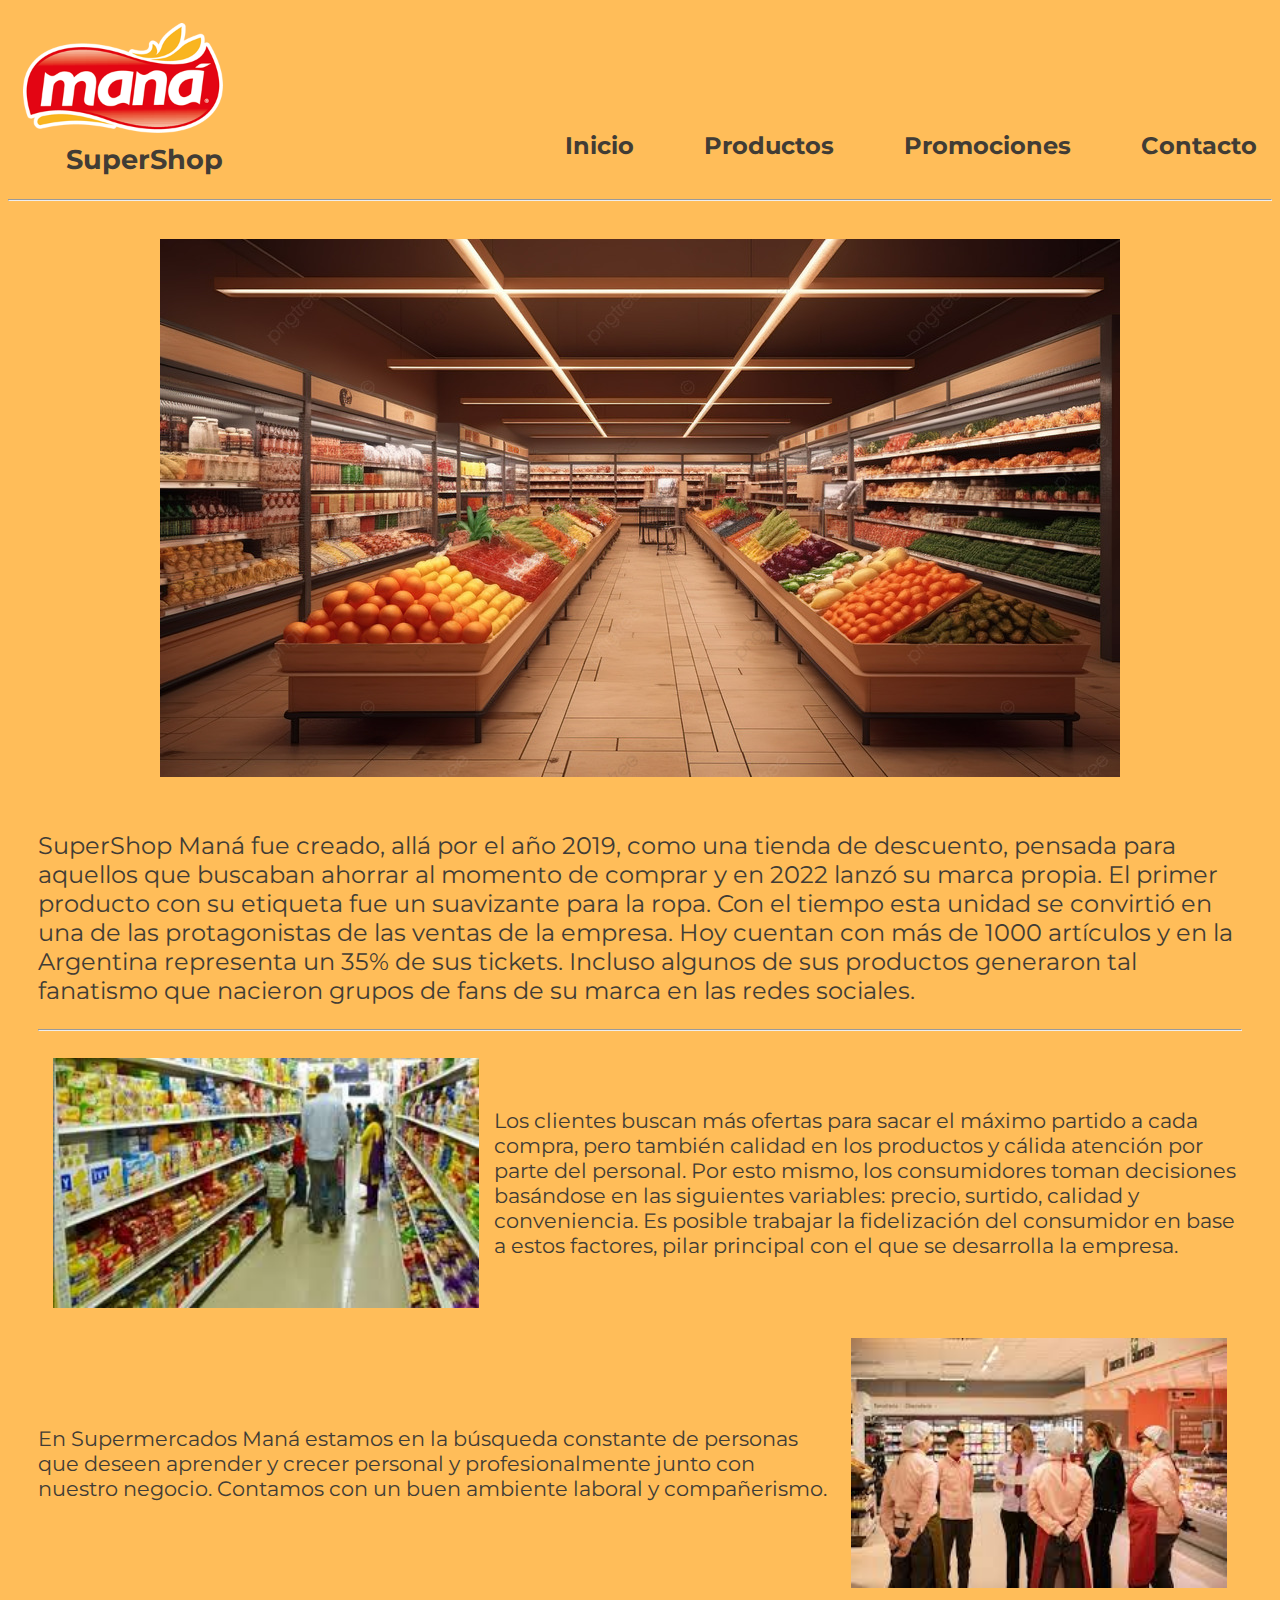
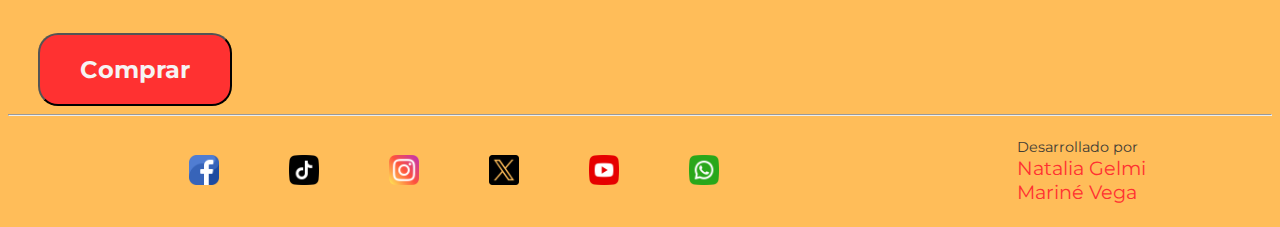
<file: index.html>
<!DOCTYPE html>
<html lang="es">
<head>
    <meta charset="UTF-8">
    <meta name="viewport" content="width=device-width, initial-scale=1.0">
    <title>Maná</title>

    <!-- ícono de la página web -->
    <link rel="icon" type="image/png" sizes="16x16"  href="./favicon-16x16.ico">
    <meta name="msapplication-TileColor" content="#ffffff">
    <meta name="theme-color" content="#ffffff">

    <!-- configuración de estilos -->
    <link rel="stylesheet" href="./css/estilos.css">

</head>

<body>
    <header class="header">
        <nav>
            <a href="#" class="logo">
                <img src="./assets/img/logo.png" alt="Logo SuperShop Maná" loading="lazy">
                <!-- loading="lazy" -> atraza la carga de imágenes hasta que son necesarias --> 
                <span>SuperShop</span>
            </a>

            <ul>
                <li><a href="#">Inicio</a></li>
                <li><a href="./pages/productos.html">Productos</a></li>
                <li><a href="./pages/promociones.html">Promociones</a></li>
                <li><a href="./pages/contacto.html">Contacto</a></li>
            </ul>
        </nav>
    </header>

    <hr>

    <main class="mainPrincipal">
        <section class="seccionPrincipalArriba">
            <img src="./assets/img/principalFondo.jpg" alt="">
        </section>       
        
        <section class="seccionPrincipalCentro">
            <div class="historia">
                <p>
                    SuperShop Maná fue creado, allá por el año 2019, como una tienda de descuento, pensada para aquellos que buscaban ahorrar al momento de comprar y en 2022 lanzó su marca propia. El primer producto con su etiqueta fue un suavizante para la ropa. Con el tiempo esta unidad se convirtió en una de las protagonistas de las ventas de la empresa. Hoy cuentan con más de 1000 artículos y en la Argentina representa un 35% de sus tickets. Incluso algunos de sus productos generaron tal fanatismo que nacieron grupos de fans de su marca en las redes sociales.
                </p>
                <hr>
            </div>
            
            <div class="contenedorDescripcion">
                <div class="descripcion">
                    <img src="./assets/img/principalIzquierda.jpg" alt="Imagen Personas en góndola">
                    <p>
                        Los clientes buscan más ofertas para sacar el máximo partido a cada compra, pero también calidad en los productos y cálida atención por parte del personal. Por esto mismo, los consumidores toman decisiones basándose en las siguientes variables: precio, surtido, calidad y conveniencia. Es posible trabajar la fidelización del consumidor en base a estos factores, pilar principal con el que se desarrolla la empresa. 
                    </p>
                </div>
                
                <div class="descripcion">
                    <p>
                        En Supermercados Maná estamos en la búsqueda constante de personas que deseen aprender y crecer personal y profesionalmente junto con nuestro negocio.
                        Contamos con un buen ambiente laboral y compañerismo.                        
                    </p>
                    <img src="./assets/img/principalDerecha.jpg" alt="Imagen Personal del Supermercado">
                </div>

            </div>

        </section>

        <section class="seccionPrincipalAbajo">
            <button class="btnComprar"> <a href="./pages/productos.html">Comprar</a></button>
        </section>
    </main>

    <hr>
    
    <footer>
        <nav>        
            <ul class="redes">
                <li>
                    <a href="https://facebook.com/diasupermercado" target="_blank">
                        <img src="./assets/img/facebook.png" alt="Facebook" title="Síguenos en Facebook">
                    </a>
                </li>  
                <li>
                    <a href="https://www.tiktok.com/@diaargentina" target="_blank">
                        <img src="./assets/img/tiktok.png" alt="Tiktok" title="Síguenos en Tiktok">
                    </a>
                </li>              
                <li>
                    <a href="https://www.instagram.com/coto_ar/" target="_blank">
                        <img src="./assets/img/instagram.png" alt="Instagram" title="Síguenos en Instagram">
                    </a>
                </li>
                <li>
                    <a href="https://www.x.com/dia_argentina" target="_blank">
                        <img src="./assets/img/x.png" alt="X" title="Síguenos en X">
                    </a>
                </li>  
                
                <li>
                    <a href="https://www.youtube.com/@CotoAr" target="_blank" title="Síguenos en Youtube">
                        <img src="./assets/img/youtube.png" alt="Youtube" >
                    </a>
                </li>  

                <li>
                    <a href="https://www.whatsapp.com/" target="_blank" title="Contactanos en Whatsapp">
                        <img src="./assets/img/whatsapp.png" alt="Whatsapp" >
                    </a>
                </li>  
            </ul>
          
        </nav>

        <p class="aportes">Desarrollado por 
            <a href="https://www.linkedin.com/in/natalia-gelmi" target="_blank">Natalia Gelmi</a>
            <a href="https://www.linkedin.com/in/marine-vega" target="_blank">Mariné Vega</a>
        </p>

    </footer>

</body>
</html>
</file>
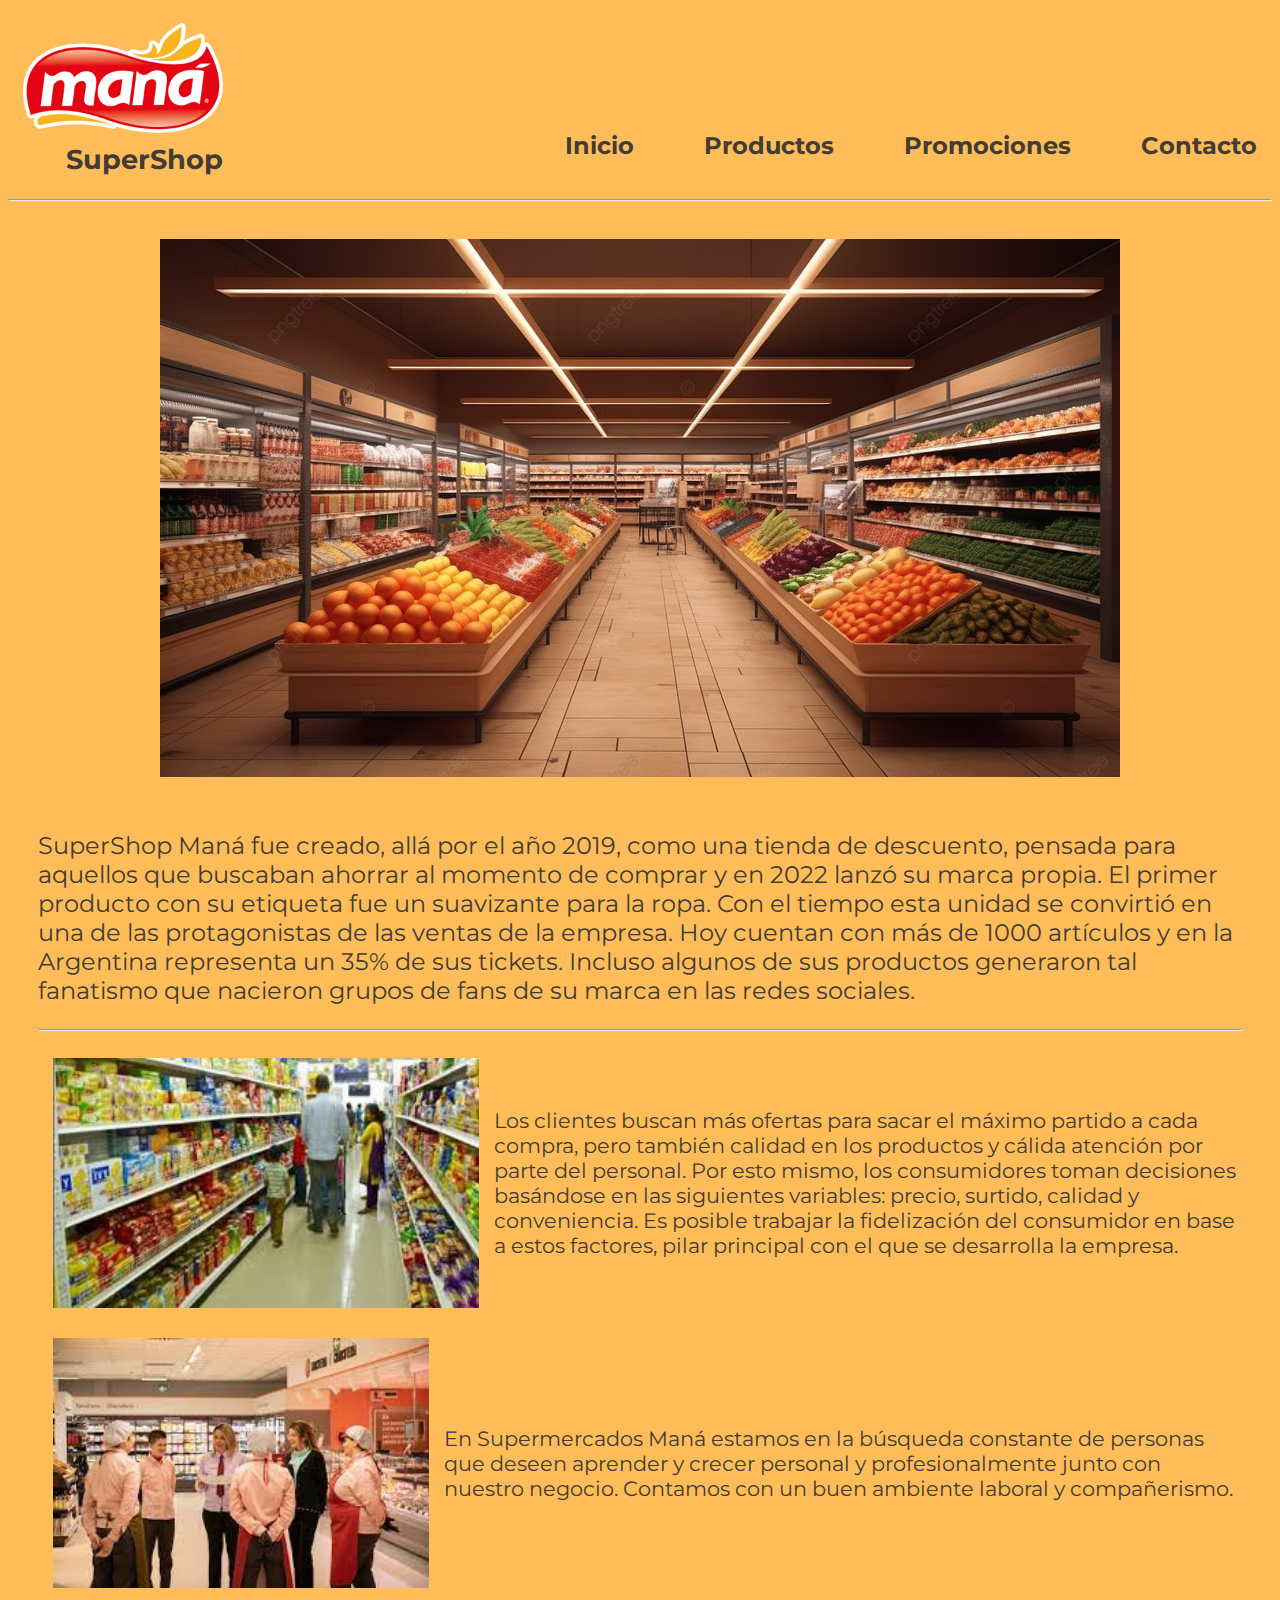
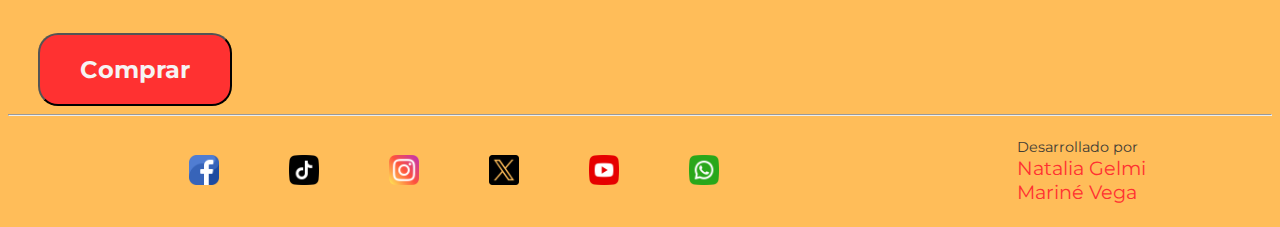
<file: inicio.html>
<!DOCTYPE html>
<html lang="es">
<head>
    <meta charset="UTF-8">
    <meta name="viewport" content="width=device-width, initial-scale=1.0">
    <title>Maná</title>

    <!-- ícono de la página web -->
    <link rel="icon" type="image/png" sizes="16x16"  href="./favicon-16x16.ico">
    <meta name="msapplication-TileColor" content="#ffffff">
    <meta name="theme-color" content="#ffffff">

    <!-- configuración de estilos -->
    <link rel="stylesheet" href="./css/estilos.css">

</head>

<body>
    <header class="header">
        <nav>
            <a href="#" class="logo">
                <img src="./assets/img/logo.png" alt="Logo SuperShop Maná" loading="lazy">
                <!-- loading="lazy" -> atraza la carga de imágenes hasta que son necesarias --> 
                 <span>SuperShop</span>
            </a>

            <ul>
                <li><a href="#">Inicio</a></li>
                <li><a href="./pages/productos.html">Productos</a></li>
                <li><a href="./pages/promociones.html">Promociones</a></li>
                <!-- <li><a href="./pages/comprar.html">Comprar</a></li> -->
                <li><a href="./pages/contacto.html">Contacto</a></li>
            </ul>
        </nav>
    </header>

    <hr>

    <main class="mainPrincipal">
        <section class="seccionPrincipalArriba">
            <img src="./assets/img/principalFondo.jpg" alt="">
        </section>
        
        
        <section class="seccionPrincipalCentro">
            <div class="historia">
                <p>
                    SuperShop Maná fue creado, allá por el año 2019, como una tienda de descuento, pensada para aquellos que buscaban ahorrar al momento de comprar y en 2022 lanzó su marca propia. El primer producto con su etiqueta fue un suavizante para la ropa. Con el tiempo esta unidad se convirtió en una de las protagonistas de las ventas de la empresa. Hoy cuentan con más de 1000 artículos y en la Argentina representa un 35% de sus tickets. Incluso algunos de sus productos generaron tal fanatismo que nacieron grupos de fans de su marca en las redes sociales.
                </p>
                <hr>
            </div>
            
            <div class="contenedorDescripcion">
                <div class="descripcion">
                    <img src="./assets/img/principalIzquierda.jpg" alt="Imagen Personas en góndola">
                    <p>
                        Los clientes buscan más ofertas para sacar el máximo partido a cada compra, pero también calidad en los productos y cálida atención por parte del personal. Por esto mismo, los consumidores toman decisiones basándose en las siguientes variables: precio, surtido, calidad y conveniencia. Es posible trabajar la fidelización del consumidor en base a estos factores, pilar principal con el que se desarrolla la empresa. 
                    </p>
                </div>
                
                <div class="descripcion">
                    <img src="./assets/img/principalDerecha.jpg" alt="Imagen Personal del Supermercado">
                    <p>
                        En Supermercados Maná estamos en la búsqueda constante de personas que deseen aprender y crecer personal y profesionalmente junto con nuestro negocio.
                        Contamos con un buen ambiente laboral y compañerismo.                        
                    </p>
                </div>

            </div>

        </section>

        <section class="seccionPrincipalAbajo">
            <button class="btnComprar"> <a href="./pages/productos.html">Comprar</a></button>
        </section>
    </main>

    <hr>
    
    <footer>
        <nav>        
            <ul class="redes">
                <li>
                    <a href="https://facebook.com" target="_blank">
                        <img src="./assets/img/facebook.png" alt="Facebook" title="Síguenos en Facebook">
                    </a>
                </li>  
                <li>
                    <a href="https://www.tiktok.com/" target="_blank">
                        <img src="./assets/img/tiktok.png" alt="Tiktok" title="Síguenos en Tiktok">
                    </a>
                </li>              
                <li>
                    <a href="https://www.instagram.com/" target="_blank">
                        <img src="./assets/img/instagram.png" alt="Instagram" title="Síguenos en Instagram">
                    </a>
                </li>
                <li>
                    <a href="https://www.x.com/" target="_blank">
                        <img src="./assets/img/x.png" alt="X" title="Síguenos en X">
                    </a>
                </li>  

                <li>
                    <a href="https://www.youtube.com/" target="_blank" title="Síguenos en Youtube">
                        <img src="./assets/img/youtube.png" alt="Youtube" >
                    </a>
                </li>  

                <li>
                    <a href="https://www.whatsapp.com/" target="_blank" title="Contactanos en Whatsapp">
                        <img src="./assets/img/whatsapp.png" alt="Whatsapp" >
                    </a>
                </li>  
            </ul>
<!-- 
            <ul>                
                <li><a href="">Preguntas frecuentes</a></li>
                <li><a href="">Ayuda</a></li>
            </ul>   -->
        
          
        </nav>

        <p class="aportes">Desarrollado por 
            <a href="https://www.linkedin.com/in/natalia-gelmi" target="_blank">Natalia Gelmi</a>
            <a href="https://www.linkedin.com/in/marine-vega" target="_blank">Mariné Vega</a>
        </p>

    </footer>

</body>
</html>
</file>
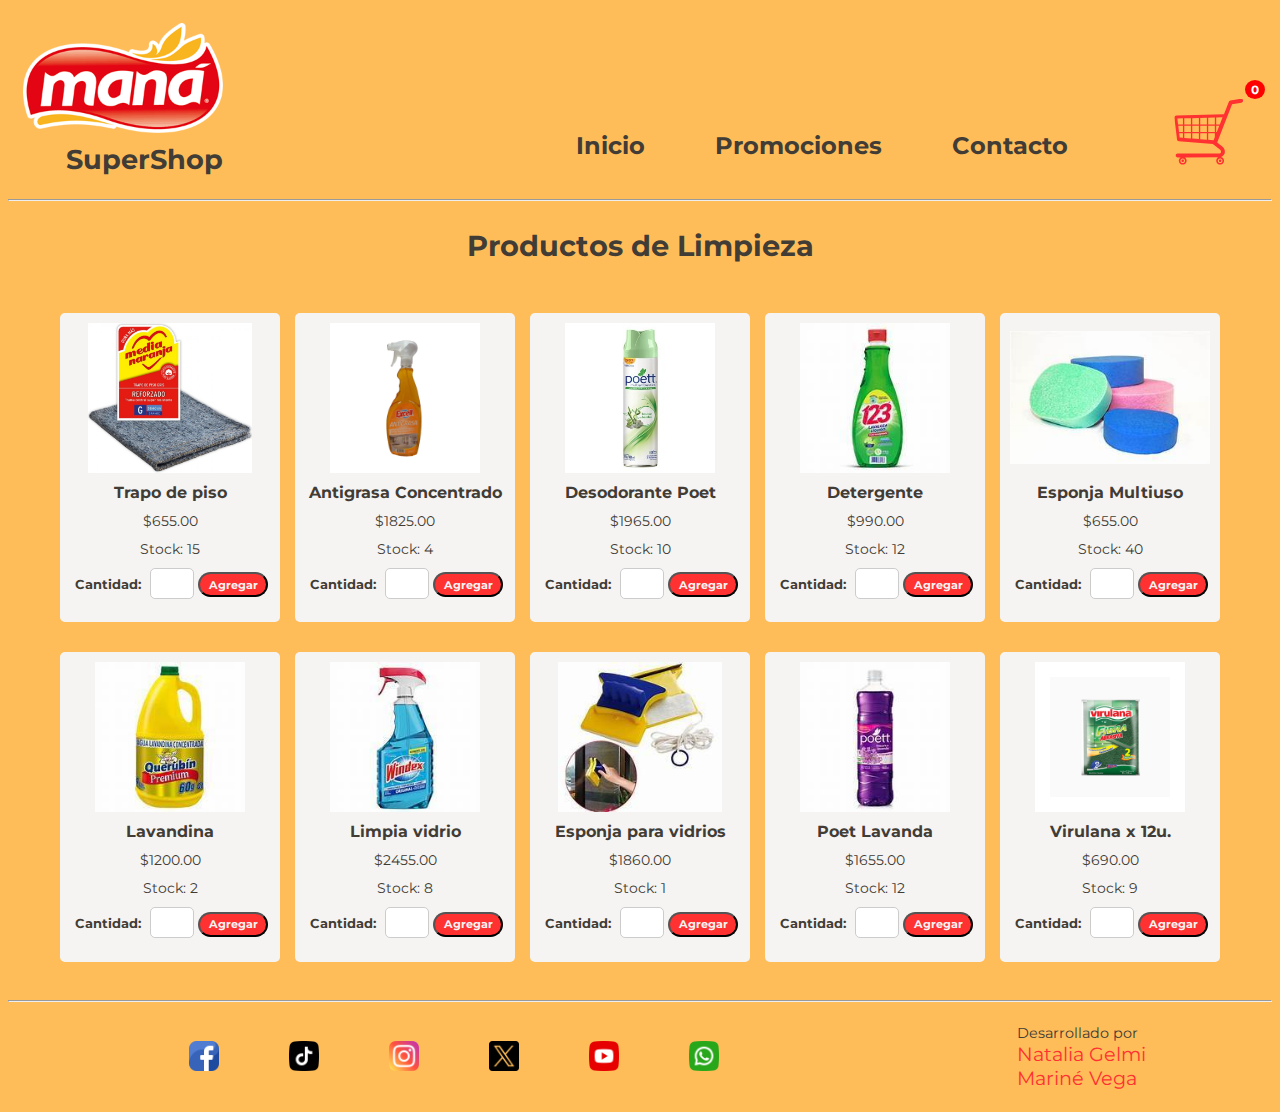
<file: pages/productos.html>
<!DOCTYPE html>
<html lang="es">

<head>
   <meta charset="UTF-8">
   <meta name="viewport" content="width=device-width, initial-scale=1.0">
   <title>Productos</title>

   <!-- ícono de la página web -->
   <link rel="icon" type="image/png" sizes="16x16" href="../favicon-16x16.ico">
   <meta name="msapplication-TileColor" content="#ffffff">
   <meta name="theme-color" content="#ffffff">

   <!-- configuración de estilos -->
   <link rel="stylesheet" href="../css/estilos.css">
</head>

<body>
  
   <header class="header">
      <nav>
         <a href="../index.html" class="logo">
            <img src="../assets/img/logo.png" alt="Logo SuperShop Maná" loading="lazy">
            <!-- loading="lazy" -> atraza la carga de imágenes hasta que son necesarias -->
            <span>SuperShop</span>
         </a>

         <ul>
            <li><a href="../index.html">Inicio</a></li>
            <li><a href="../pages/promociones.html">Promociones</a></li>
            <li><a href="contacto.html">Contacto</a></li>           

            <li><a id="btnAbrirCarrito" class="carrito">
               <div class="imgCarrito">
                  <img src="../assets/img/carrito.png" alt="Carrito de Compras">
                  <span id="cantidad-carrito">0</span>
               </div>
               </a>
            </li>
         </ul>      
      </nav>
   </header>

<hr>
   <!-- <button id="btnAbrirCarrito">Abrir Carrito</button> -->
   
   <main class="mainProductos">
      <h1 class="titulo"> Productos de Limpieza</h1>
      
      <div id="listaProductos">
         <div class="fila" id="fila1"></div>
         <div class="fila" id="fila2"></div>      
      </div>
   </main>
   
   <dialog id="modalCarrito" class="modalCarrito">
      <h3>Carrito de Compras</h3>   
      <div id="filaCarrito" class="filaCarrito"></div> 
      <div id="totalCarrito" ></div>
      <button id="btnCerrarCarrito">Cerrar Carrito</button>
   </dialog>

   <hr>
    
   <footer>
      <nav>        
         <ul class="redes">
            <li>
                  <a href="https://facebook.com/diasupermercado" target="_blank">
                     <img src="../assets/img/facebook.png" alt="Facebook" title="Síguenos en Facebook">
                  </a>
            </li>  
            <li>
                  <a href="https://www.tiktok.com/@diaargentina" target="_blank">
                     <img src="../assets/img/tiktok.png" alt="Tiktok" title="Síguenos en Tiktok">
                  </a>
            </li>              
            <li>
                  <a href="https://www.instagram.com/coto_ar/" target="_blank">
                     <img src="../assets/img/instagram.png" alt="Instagram" title="Síguenos en Instagram">
                  </a>
            </li>
            <li>
                  <a href="https://www.x.com/dia_argentina" target="_blank">
                     <img src="../assets/img/x.png" alt="X" title="Síguenos en X">
                  </a>
            </li>  

            <li>
                  <a href="https://www.youtube.com/@CotoAr" target="_blank" title="Síguenos en Youtube">
                     <img src="../assets/img/youtube.png" alt="Youtube" >
                  </a>
            </li>  

            <li>
                  <a href="https://www.whatsapp.com/" target="_blank" title="Contactanos en Whatsapp">
                     <img src="../assets/img/whatsapp.png" alt="Whatsapp" >
                  </a>
            </li>  
         </ul>          
      </nav>

      <p class="aportes">Desarrollado por 
         <a href="https://www.linkedin.com/in/natalia-gelmi" target="_blank">Natalia Gelmi</a>
         <a href="https://www.linkedin.com/in/marine-vega" target="_blank">Mariné Vega</a>
      </p>

   </footer>
      
   <script src="../js/productos.js"></script>
   <script src="../js/carrito.js"></script>
   <!-- <script>
      $('#modalCarrito').on('show.bs.modal', function(){
         $('#modalContent').html('');
      });
   </script> -->

</body>

</html>
</file>
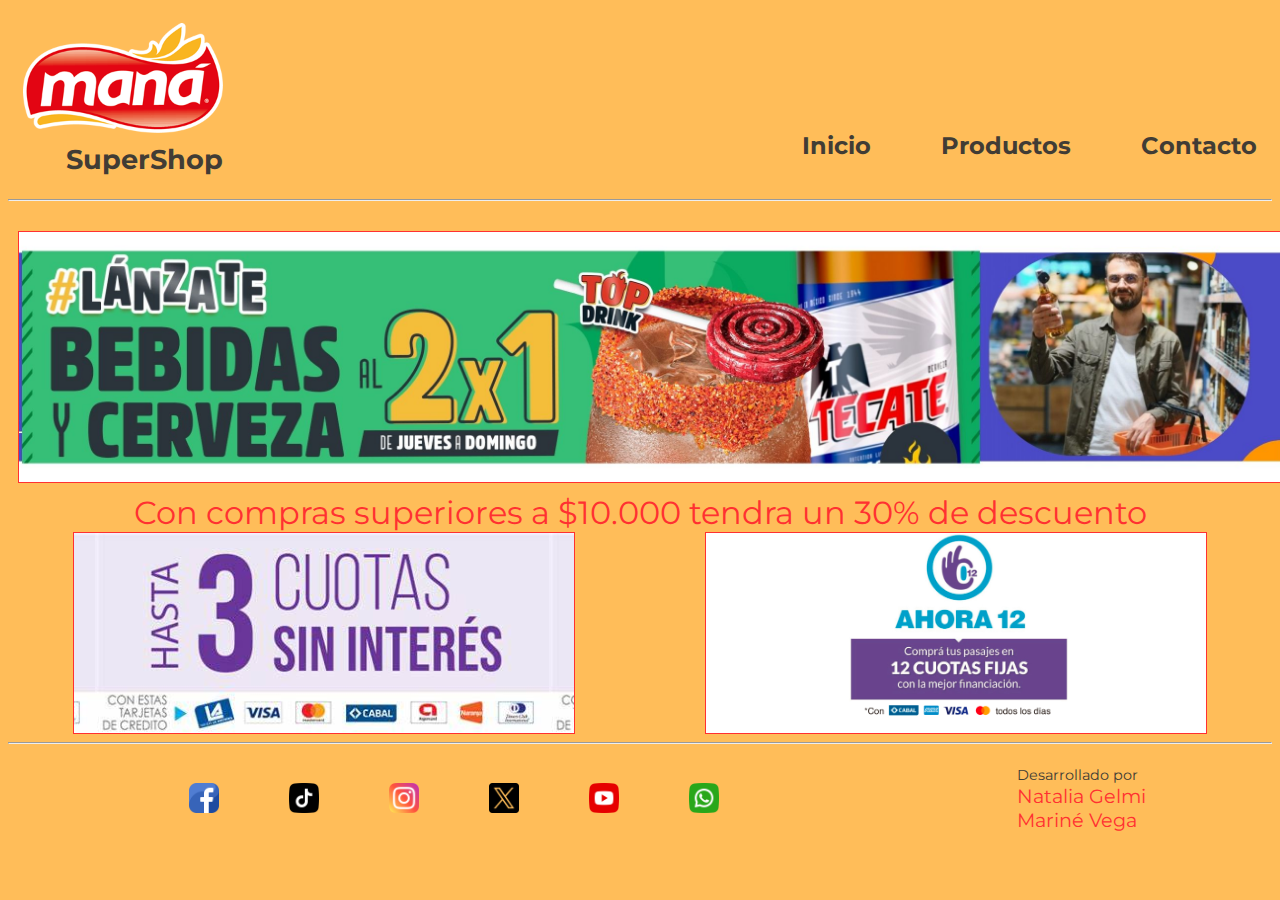
<file: pages/promociones.html>
<!DOCTYPE html>
<html lang="es">

<head>
    <meta charset="UTF-8">
    <meta name="viewport" content="width=device-width, initial-scale=1.0">
    <title>Maná</title>

    <!-- ícono de la página web -->
    <link rel="icon" type="image/png" sizes="16x16" href="../favicon-16x16.ico">
    <meta name="msapplication-TileColor" content="#ffffff">
    <meta name="theme-color" content="#ffffff">

    <!-- configuración de estilos -->
    <link rel="stylesheet" href="../css/estilos.css">

</head>

<body>
    <header>
        <nav>
            <a href="../index.html" class="logo">
                <img src="../assets/img/logo.png" alt="Logo SuperShop Maná" loading="lazy">
                <!-- loading="lazy" -> atraza la carga de imágenes hasta que son necesarias -->
                <span>SuperShop</span>
            </a>

            <ul>
                <li><a href="../index.html">Inicio</a></li>
                <li><a href="../pages/productos.html">Productos</a></li>
                <li><a href="../pages/contacto.html">Contacto</a></li>
            </ul>
        </nav>
    </header>

    <hr>

    <main class="mainPromociones">


       
        <Div class="destacado"></Div>
        <Div class="centroTxt">Con compras superiores a $10.000 tendra un 30% de descuento</Div>
        <Div class="abajo">
                <Div class="izq"> </Div>
                <Div class="der"> </Div>
        </Div>
       

        <hr>
    </main>
    <footer>
        <nav>
            <ul class="redes">
                <li>
                    <a href="https://facebook.com/diasupermercado" target="_blank">
                        <img src="../assets/img/facebook.png" alt="Facebook" title="Síguenos en Facebook">
                    </a>
                </li>
                <li>
                    <a href="https://www.tiktok.com/@diaargentina" target="_blank">
                        <img src="../assets/img/tiktok.png" alt="Tiktok" title="Síguenos en Tiktok">
                    </a>
                </li>
                <li>
                    <a href="https://www.instagram.com/coto_ar/" target="_blank">
                        <img src="../assets/img/instagram.png" alt="Instagram" title="Síguenos en Instagram">
                    </a>
                </li>
                <li>
                    <a href="https://www.x.com/dia_argentina" target="_blank">
                        <img src="../assets/img/x.png" alt="X" title="Síguenos en X">
                    </a>
                </li>

                <li>
                    <a href="https://www.youtube.com/@CotoAr" target="_blank" title="Síguenos en Youtube">
                        <img src="../assets/img/youtube.png" alt="Youtube">
                    </a>
                </li>

                <li>
                    <a href="https://www.whatsapp.com/" target="_blank" title="Contactanos en Whatsapp">
                        <img src="../assets/img/whatsapp.png" alt="Whatsapp">
                    </a>
                </li>
            </ul>
        </nav>

        <p class="aportes">Desarrollado por
            <a href="https://www.linkedin.com/in/natalia-gelmi" target="_blank">Natalia Gelmi</a>
            <a href="https://www.linkedin.com/in/marine-vega" target="_blank">Mariné Vega</a>
        </p>

    </footer>

</body>

</html>
</file>
<file: css/estilos.css>
/* configuro la fuente, nombre y ubicación */
@font-face {
    font-family: 'Montserrat';
    src: url(../assets/fonts/Montserrat-VariableFont_wght.ttf);
}

/*  * -> selector universal // configuro la fuente para todo el sitio */
* {
    font-family: "Montserrat";
}

/* configuración de variables*/
:root{
    --color-principal: #FFBD59;     
    --color-secundario: #FF3131;
    --color-terciario: #F6F4F3;     
    --color-cuarto:#413c35;
}

/*estilos del body*/
body{
    background-color: var(--color-principal);
    color: var(--color-cuarto);
}

/* cambié la configuración, en vez de usar una clase header, uso el elemento header, ya que todas las páginas tienen lo mismo*/
header {    
    nav {
        height: 100%;
        padding: 15px;
        display: flex;
        align-items: end;
        justify-content: space-between;
        color: var(--color-cuarto);

        a {
            text-decoration: none;
            display: flex;
            font-size: 1.5rem;
            color: var(--color-cuarto);
            font-weight: bold;

        }

        .logo {
            display: flex;
            flex-direction: column;
            align-items: flex-end;

            img {
                width: 200px;
            }
            span {
                font-size: 1.7rem;                
                padding-top: 10px;                
            }            
        }
        
        ul {
            list-style: none;
            display: flex;
            column-gap: 70px;
            flex-direction: row;
            align-items: inherit;

            .imgCarrito {
                height: 70px;
            }

            .imgCarrito:hover {
                cursor: pointer;
            }
        }
    }
}

.mainPrincipal {
    display: flex;
    flex-direction: column;

    .seccionPrincipalArriba {
        display: flex;
        flex-direction: column;
        align-items: center; 
        padding: 30px 0px ;
    }
    
    .seccionPrincipalCentro {
        display: flex;  
        flex-direction: column;      
        padding: 0px 30px ;
        font-size: 1.5rem;

        .contenedorDescripcion {
            display: flex;
            flex-direction: column;
            align-items: center;

            .descripcion {   
                font-size: 1.3rem;
                /*width: 50%;*/         /* para que ocupe la mitad de su padre, para que entren los 2 divs */
                display: flex;
                flex-direction: row;
                align-items: center;
                img {
                    padding: 15px;
                    height: 250px;
                    object-fit: cover;      /*para que las imagenes no se deformen*/   
                }               
            } 
        }
    }
    
    .btnComprar {
        font-size: 1.5rem;
        font-weight: bold;
        background-color: var(--color-secundario);
        color: var(--color-principal);
        border-radius: 20px;
        padding: 20px 40px;
        margin-top: 30px;
        margin-left: 30px;

        a {
            text-decoration: none;  
            color: var(--color-terciario);      
        }
    }

    .btnComprar:hover {
        background-color: var(--color-cuarto);
        color: var(--color-terciario);
        font-size: 1.7rem;
        a {
            color: var(--color-principal);            
        }

    }
}

footer {    
    ul {
        list-style: none;
        display: flex;
        column-gap: 70px;
        img{
            width: 30px;
        }
    }

    a {
        text-decoration: none;
        display: flex;
        font-size: 1.2rem;
        font-weight: bold;
        color: var(--color-secundario);
    }

    display: flex;
    flex-direction: row;
    justify-content: space-around;

    nav {
        height: 100%;
        padding: 15px;
    }

    .aportes {
        padding-left: 30px;
        font-size: 0.9rem;
        a {
            font-weight: normal;            
        } 
    }
    
}

/*   ->Estilos de la pagina productos */
.mainProductos{
    display: flex;
    flex-direction: column;
    align-items: center;

    .titulo {
        text-align: center;
        font-size: 1.8rem;
        text-shadow: #FF3131;  
    }

    .fila {
        display: flex;
        align-content: space-between;
        justify-content: baseline;
        gap: 15px;
        margin: 30px;
    }
    
    
    .items {
        background-color: var(--color-terciario);
        color: var(--color-cuarto);
        border: none;
        padding: 10px;
        border-radius: 5px;
        cursor: pointer;
        font-size: 14px;
        align-content: space-between;
    }
    
    img {
        width: 200px;
        /* Ancho fijo para la imagen */
        height: 150px;
        /* Alto fijo para la imagen */
        object-fit: contain;
        margin: 0 auto 10px;
        /* Centrar horizontalmente y agregar margen inferior */
        display: block;
        /* Centrar horizontalmente */
    }
    
    h2 {
        font-size: 16px;
        margin: 10px 0;
        text-align: center;
    }
    
    p {
        font-size: 14px;
        margin: 10px 0;
        text-align: center;
    }
    /*
    button {
        background-color: var(--color-secundario);
        color: var(--color-terciario);
        font-weight: bold;
        align-items: center;    
    }   
    */
    .cantidad {
        width: 10px;
        padding: 5px;
        /* Espaciado interno */
        font-size: 13px;
        /* Tamaño de fuente */
        font-weight: bold;
        border-radius: 5px;
        /* Bordes redondeados */
    }
    
    .entrada {
        width: 32px;
        /* Ajusta el ancho del input */
        padding: 5px;
        /* Espaciado interno */
        font-size: 15px;
        /* Tamaño de fuente */
        border: 1px solid #ccc;
        /* Borde del input */
        border-radius: 5px;
        /* Bordes redondeados */
        box-shadow: #413c35;
    }
}

#cantidad-carrito {
    position: absolute;
    top: 80px;
    right: 15px;
    background-color: red;
    color: white;
    border-radius: 50%;
    padding: 2px 6px;
    font-size: 12px;
}

/* boton comprar de productos */
.btnAgregar {
    border-radius: 20px;
    font-weight: bold;
    font-size: 0.7rem;
    background-color: var(--color-secundario);
    color: var(--color-terciario);
    width: 70px;
    height: 25px;
    margin-bottom: 15px;

    &:hover {
        background-color: var(--color-cuarto);
        color: var(--color-principal);
    }
}

/* estilos de la página (modal) carrito de compras */
.modalCarrito {   
    text-align: center;    
    border-style: solid;
    border-radius: 20px;
    border-color: var(--color-secundario);    
    background-color: var(--color-terciario);
    padding: 10px 60px;
    
    box-shadow: 10px 8px 11px 9px var(--color-cuarto);

    h3 {
        color: var(--color-secundario);
    }

    ul {
        list-style: none;
        padding: 0px;
        font-weight: bold;
    }
    
    li {
        padding-left: 30px;
        font-weight: normal;
    }
    
    .filaCarrito {
        text-align: left;
    }

    .tachar {
        text-decoration: line-through;
        color: var(--color-secundario);
        font-size: 1.2rem;
    }

    .importePagar {
        font-size: 1.2rem;
        font-weight: bold;
    }


    #btnCerrarCarrito {
        border-radius: 20px;            
        font-weight: bold;
        font-size: 0.9rem;        
        background-color: var(--color-secundario);
        color: var(--color-terciario);
        width: 140px;
        height: 35px;
        margin-bottom: 15px;        
        &:hover{
            background-color: var(--color-cuarto);
            color: var(--color-principal);
        }     
    } 
    
}



/* estilos de la página de contacto */
.mainContacto {
    display: flex;
    flex-direction: row;
    font-size: 1.3rem;

    .seccionContacto {
        display: flex;
        flex-direction: column;
        align-items: center;
        text-align: center; 
        width: 60%;
    
        .formContacto {
            display: flex;
            flex-direction: column;
            align-items: center;
    
            div {
                display: flex;
                flex-direction: column;
                padding: 10px;
                    
                .inputContacto {
                    padding: 5px;
                    margin-top: 10px;
                    font-size: 1.1rem; 
                    border-radius: 10px;
                    width: 400px;
                }
            }
            
            .mensaje-error {
                color: red;
                font-size: 1.1rem;
            }
    
            .btnContacto {              
                border-radius: 20px;            
                font-weight: bold;
                font-size: 1rem;
                color: var(--color-principal);
                background-color: var(--color-secundario);
                color: var(--color-terciario);
                width: 200px;
                height: 40px;
                margin-bottom: 15px;
                &:hover{
                    background-color: var(--color-cuarto);
                    color: var(--color-principal);
                }               
            }        
        }    
    }

    .seccionNosotros {
        display: flex;
        flex-direction: column;
        text-align: center;
        width: 40%;
        
        img{
            width: 30px;
        }

        iframe{
            border-radius: 20px;
        }
        .grupoTelefono {
            display: flex;
            align-items: center;
            justify-content: center;
            gap: 30px;            
        }

        .grupoRedes {
            display: flex;
            flex-direction: column;

            .grupoRedesAccesos{
                display: flex;
                flex-direction: row;
                justify-content: center;
                gap: 30px;
            }
        }
    }
}




/*Estilo de la pagina promociones*/
.promos {
    display: flex;
    flex-direction: column;
    /* Organiza los elementos en columna */
    align-items: center;
    /* Centra los elementos horizontalmente */
    height: auto;
    /* Ajusta la altura automáticamente */
    width: 100%;
    /* Ajusta el ancho del contenedor */
    overflow: hidden;
    /* Asegura que el contenido que se desborda se oculte */
    position: relative;
    /* Establece un contexto para los elementos hijos */
}

.destacado {
    border: 1px solid var(--color-secundario);
    margin: 30px 10px 10px 10px;
    width: 100%;
    /* Ajusta según el tamaño deseado */
    height: 250px;
    /* Ajusta según el tamaño deseado */
    background-size: cover;
    /* Asegura que la imagen cubra el contenedor */
    background-position: center;
    /* Centra la imagen dentro del elemento */
    background-image: url('../assets/img/promoPrincipal.jpg');
    background-repeat: no-repeat;
}

.centroTxt {
    white-space: nowrap;
    /* Evita que el texto se rompa en líneas nuevas */
    display: inline-block;
    /* Asegura que el texto se alinee en línea */
    text-align-last: center;
    color: var(--color-secundario);
    /* font-family: Georgia, 'Times New Roman', Times, serif; */
    font-size: 2rem;
    animation: entrar 1s ease-out forwards;
    width: 100%;
   

}
 /* traslada el texto */
@keyframes entrar {
    from {
        transform: translateX(-100%);
        opacity: 0;
    }
    to {
        transform: translateX(100);
        opacity: 1;
    }
}



.abajo {
    display: flex;
    justify-content:space-around;
    width: 100%;
    height: 100%;

 }

.izq, der {

     border: 1px solid var(--color-secundario);
    
}

.der {
    width: 500px;
    height: 200px;
     border: 1px solid var(--color-secundario);
    background-size:contain;
    /* Asegura que la imagen cubra el contenedor */
    background-position: center;
    /* Centra la imagen dentro del elemento */
    background-image: url('../assets/img/promo1.jpg');
}

.izq {
    width: 500px;
    height: 200px;
    border: 1px solid var(--color-secundario);
    background-size:contain;
    /* Asegura que la imagen cubra el contenedor */
    background-position: center;
    /* Centra la imagen dentro del elemento */
    background-image: url('../assets/img/promo2.jpg');
}
</file>
